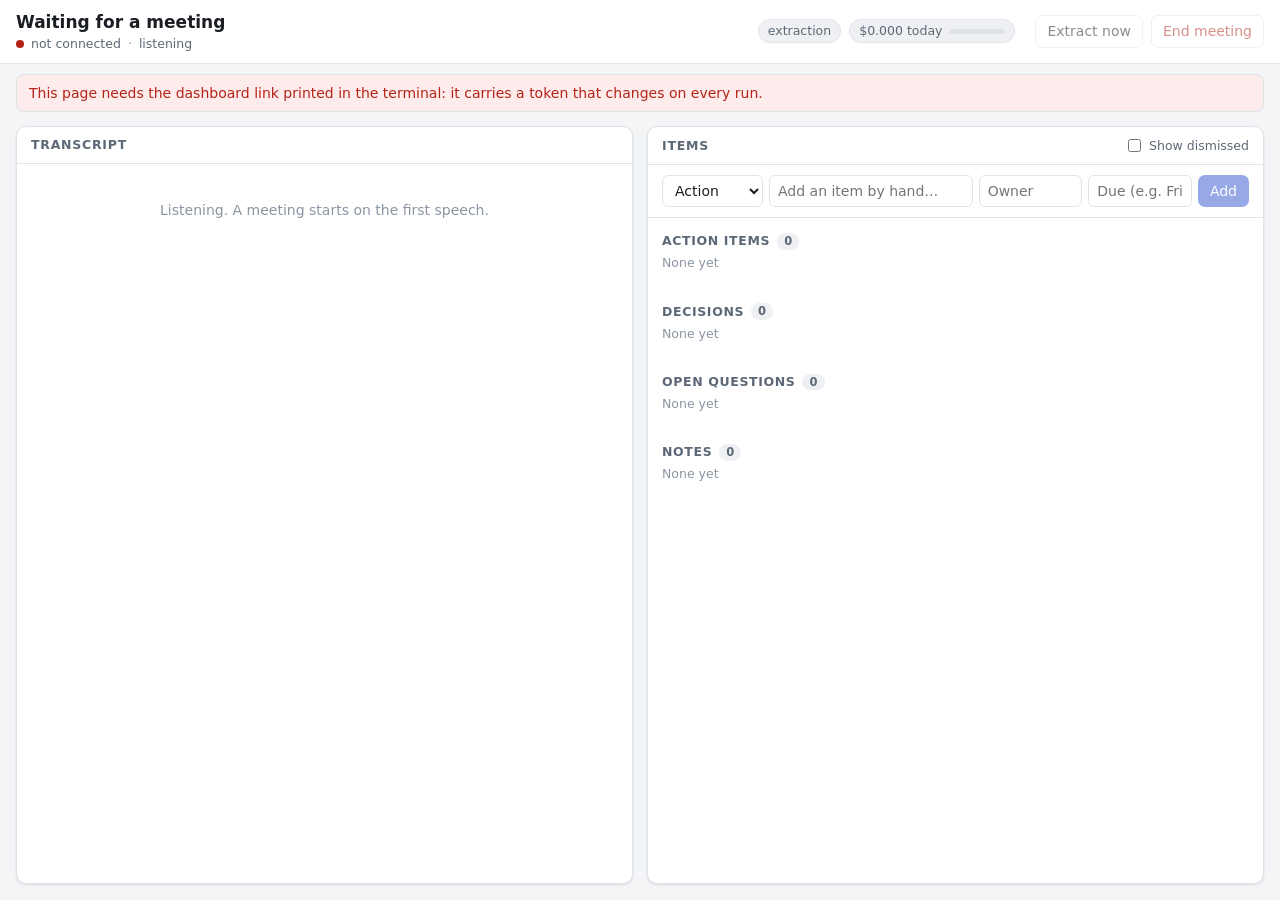
<file: src/voicestream/dashboard/static/index.html>
<!doctype html>
<html lang="en">
<head>
<meta charset="utf-8">
<meta name="viewport" content="width=device-width, initial-scale=1">
<meta name="referrer" content="no-referrer">
<meta name="color-scheme" content="light dark">
<title>voicestream</title>
<link rel="icon" href="data:,">
<style>
:root {
  color-scheme: light dark;
  --bg: #f4f5f7;
  --panel: #ffffff;
  --sunken: #eef0f3;
  --border: #e0e3e8;
  --text: #1a1d23;
  --muted: #5d6877;
  --faint: #8b95a3;
  --accent: #3253d1;
  --on-accent: #ffffff;
  --me: #2c58cf;
  --me-bg: #eef3ff;
  --others: #9c5409;
  --others-bg: #fdf5ea;
  --ok: #1d7a43;
  --ok-bg: #e4f4ea;
  --warn: #965800;
  --warn-bg: #fcf0d9;
  --err: #b42318;
  --err-bg: #fdeceb;
  --info: #2c58cf;
  --info-bg: #e9efff;
  --violet: #6a3dcc;
  --violet-bg: #f0eaff;
  --shadow: 0 1px 2px rgb(16 24 40 / 6%), 0 1px 3px rgb(16 24 40 / 7%);
  --radius: 10px;
  --sans: system-ui, -apple-system, "Segoe UI", Roboto, "Helvetica Neue", sans-serif;
  --mono: ui-monospace, SFMono-Regular, Menlo, Consolas, monospace;
}
@media (prefers-color-scheme: dark) {
  :root {
    --bg: #0e1014;
    --panel: #161920;
    --sunken: #1e222a;
    --border: #2a2f39;
    --text: #e5e7eb;
    --muted: #a1a9b6;
    --faint: #6e7784;
    --accent: #7d97ff;
    --on-accent: #0e1014;
    --me: #92b1ff;
    --me-bg: #18213a;
    --others: #f1b86f;
    --others-bg: #2a2115;
    --ok: #63d091;
    --ok-bg: #15281d;
    --warn: #f1b86f;
    --warn-bg: #2a2115;
    --err: #ff8d84;
    --err-bg: #331a19;
    --info: #92b1ff;
    --info-bg: #18213a;
    --violet: #b8a0ff;
    --violet-bg: #231c38;
    --shadow: 0 1px 2px rgb(0 0 0 / 45%);
  }
}

* { box-sizing: border-box; }
[hidden] { display: none !important; }
html, body { margin: 0; }
body {
  background: var(--bg);
  color: var(--text);
  font: 14px/1.45 var(--sans);
  min-height: 100vh;
  display: flex;
  flex-direction: column;
}
button, input, select, textarea { font: inherit; color: inherit; }
:focus-visible { outline: 2px solid var(--accent); outline-offset: 1px; }
button {
  cursor: pointer;
  border: 1px solid var(--border);
  background: var(--panel);
  border-radius: 7px;
  padding: 5px 11px;
  white-space: nowrap;
}
button:hover:not(:disabled) { background: var(--sunken); }
button:disabled { opacity: .5; cursor: default; }
button.primary { background: var(--accent); color: var(--on-accent); border-color: transparent; }
button.primary:hover:not(:disabled) { background: var(--accent); filter: brightness(1.08); }
button.danger { color: var(--err); }
button.small { padding: 2px 9px; font-size: 12.5px; }
button.link {
  border: 0; background: none; padding: 0; color: var(--accent);
  text-decoration: underline; text-underline-offset: 2px; font-size: 12.5px;
  white-space: normal; text-align: left; overflow-wrap: anywhere;
}
button.link:hover:not(:disabled) { background: none; }
input, select, textarea {
  border: 1px solid var(--border);
  border-radius: 6px;
  padding: 5px 8px;
  background: var(--panel);
  min-width: 0;
}
textarea { width: 100%; min-height: 88px; resize: vertical; line-height: 1.4; }

/* ---------------------------------------------------------------- header */
.top {
  position: sticky; top: 0; z-index: 5;
  display: flex; flex-wrap: wrap; align-items: center; gap: 10px 20px;
  padding: 10px 16px;
  background: var(--panel);
  border-bottom: 1px solid var(--border);
}
.heading { flex: 1 1 240px; min-width: 0; }
.heading h1 { font-size: 17px; margin: 0; white-space: nowrap; overflow: hidden; text-overflow: ellipsis; }
.sub { display: flex; flex-wrap: wrap; align-items: center; gap: 4px 7px; color: var(--muted); font-size: 12.5px; }
.sub .sep { color: var(--faint); }
.mono { font-family: var(--mono); font-size: 12px; }
.conn { width: 8px; height: 8px; border-radius: 50%; background: var(--faint); }
.conn.live { background: var(--ok); }
.conn.retry { background: var(--warn); }
.conn.dead { background: var(--err); }
.meters { display: flex; flex-wrap: wrap; gap: 6px 14px; }
.meter { display: flex; align-items: center; gap: 6px; font-size: 12px; color: var(--muted); }
.meter .dot { width: 9px; height: 9px; border-radius: 50%; border: 1.5px solid var(--faint); flex: none; }
.meter.speech .dot { background: var(--ok); border-color: var(--ok); }
.meter .bar { width: 76px; height: 6px; border-radius: 3px; background: var(--sunken); overflow: hidden; }
.meter .fill { display: block; height: 100%; width: 0; background: var(--faint); transition: width .12s linear; }
.meter.speech .fill { background: var(--ok); }
.stats { display: flex; flex-wrap: wrap; align-items: center; gap: 8px; font-size: 12.5px; }
.pill {
  border: 1px solid var(--border); border-radius: 999px; padding: 2px 9px;
  background: var(--sunken); color: var(--muted); white-space: nowrap;
}
.cost { display: flex; align-items: center; gap: 7px; }
.cost .track { width: 56px; height: 5px; border-radius: 3px; background: var(--border); overflow: hidden; }
.cost .track span { display: block; height: 100%; width: 0; background: var(--ok); }
.cost.warn { color: var(--warn); }
.cost.warn .track span { background: var(--warn); }
.cost.over { color: var(--err); }
.cost.over .track span { background: var(--err); }
.actions { display: flex; flex-wrap: wrap; gap: 8px; }

.banner {
  margin: 10px 16px 0; padding: 8px 12px; border-radius: 8px;
  background: var(--info-bg); border: 1px solid var(--border);
}
.banner.error { background: var(--err-bg); color: var(--err); }

/* ------------------------------------------------------------------ panes */
main {
  flex: 1; min-height: 0;
  display: grid; grid-template-columns: minmax(0, 1fr) minmax(0, 1fr); gap: 14px;
  padding: 14px 16px 16px;
}
.pane {
  position: relative;
  display: flex; flex-direction: column; min-height: 0;
  background: var(--panel); border: 1px solid var(--border); border-radius: var(--radius); box-shadow: var(--shadow);
}
.pane-head {
  display: flex; align-items: center; justify-content: space-between; gap: 8px;
  padding: 9px 14px; border-bottom: 1px solid var(--border);
}
.pane-head h2 { margin: 0; font-size: 12.5px; letter-spacing: .06em; text-transform: uppercase; color: var(--muted); }
.pane-head label { font-size: 12.5px; color: var(--muted); display: flex; gap: 5px; align-items: center; }
.scroll { flex: 1; min-height: 0; overflow-y: auto; }
.empty { color: var(--faint); text-align: center; padding: 28px 16px; margin: 0; }
@media (min-width: 900px) {
  body { height: 100vh; }
}
@media (max-width: 899px) {
  .top { position: static; }
  main { grid-template-columns: 1fr; }
  #transcript { max-height: 60vh; }
}

/* ------------------------------------------------------------- transcript */
#transcript { padding: 8px 10px 14px; }
.seg { display: flex; gap: 10px; padding: 5px 10px; margin: 2px 0; border-left: 3px solid transparent; border-radius: 0 7px 7px 0; }
.seg .ts { flex: none; width: 46px; padding-top: 1px; color: var(--faint); font: 11.5px/1.7 var(--mono); }
.seg .body { min-width: 0; overflow-wrap: anywhere; }
.seg .spk { font-weight: 600; margin-right: 6px; }
.seg.me { background: var(--me-bg); border-left-color: var(--me); }
.seg.me .spk { color: var(--me); }
.seg.others { border-left-color: var(--others); }
.seg.others .spk { color: var(--others); }
.seg.screen { color: var(--muted); font-size: 13px; border-left-color: var(--violet); }
.seg.screen .spk { color: var(--violet); }
.seg.partial { background: none; }
.seg.partial .txt { font-style: italic; color: var(--muted); }
.jump {
  position: absolute; left: 50%; bottom: 14px; transform: translateX(-50%);
  box-shadow: 0 4px 14px rgb(0 0 0 / 18%);
}

/* ------------------------------------------------------------------ items */
form.add { display: flex; flex-wrap: wrap; gap: 6px; padding: 10px 14px; border-bottom: 1px solid var(--border); }
form.add .grow { flex: 1 1 200px; }
form.add .narrow { flex: 1 1 100px; }
.group { padding: 2px 14px 10px; }
.group h3 {
  display: flex; align-items: center; gap: 7px; margin: 12px 0 4px;
  font-size: 12.5px; letter-spacing: .05em; text-transform: uppercase; color: var(--muted);
}
.count { background: var(--sunken); border-radius: 999px; padding: 0 7px; font-size: 11.5px; letter-spacing: 0; }
.none { color: var(--faint); font-size: 12.5px; margin: 4px 0 6px; }
.card { border: 1px solid var(--border); border-radius: 8px; padding: 9px 11px; margin: 7px 0; background: var(--panel); }
.card.dismissed { display: none; opacity: .6; }
.show-dismissed .card.dismissed { display: block; }
.card.dismissed .title { text-decoration: line-through; }
.card-top { display: flex; align-items: baseline; gap: 8px; }
.card .id { flex: none; color: var(--faint); font: 11.5px var(--mono); }
.card .title { flex: 1; min-width: 0; font-weight: 600; overflow-wrap: anywhere; }
.conf { flex: none; color: var(--faint); font-size: 11px; }
.conf.low { color: var(--warn); }
.meta { display: flex; flex-wrap: wrap; gap: 3px 10px; margin-top: 3px; color: var(--muted); font-size: 12.5px; }
.meta .prio-high { color: var(--err); }
.badges { display: flex; flex-wrap: wrap; gap: 5px; margin-top: 6px; }
.badge {
  font-size: 11.5px; border-radius: 999px; padding: 1px 8px;
  background: var(--ok-bg); color: var(--ok); text-decoration: none;
}
a.badge:hover { text-decoration: underline; }
details.evidence { margin-top: 6px; font-size: 13px; }
details.evidence summary { cursor: pointer; color: var(--muted); font-size: 12px; width: max-content; }
details.evidence p { margin: 6px 0 0; white-space: pre-wrap; overflow-wrap: anywhere; }
blockquote {
  margin: 6px 0 0; padding: 3px 10px; border-left: 3px solid var(--border);
  color: var(--muted); font-style: italic; overflow-wrap: anywhere;
}
.card-actions { display: flex; flex-wrap: wrap; gap: 6px; margin-top: 8px; }
.agent { margin-top: 8px; padding-top: 8px; border-top: 1px dashed var(--border); }
.agent-head { display: flex; flex-wrap: wrap; align-items: center; gap: 4px 8px; font-size: 12.5px; }
.hint { color: var(--muted); font-size: 12.5px; margin: 4px 0 0; }
.chip { font-size: 11.5px; font-weight: 600; border-radius: 999px; padding: 1px 8px; }
.chip.suggested { background: var(--violet-bg); color: var(--violet); }
.chip.queued { background: var(--warn-bg); color: var(--warn); }
.chip.running { background: var(--info-bg); color: var(--info); animation: pulse 1.4s ease-in-out infinite; }
.chip.done { background: var(--ok-bg); color: var(--ok); }
.chip.failed { background: var(--err-bg); color: var(--err); }
.chip.rejected { background: var(--sunken); color: var(--faint); }
@keyframes pulse { 50% { opacity: .5; } }
@media (prefers-reduced-motion: reduce) { .chip.running { animation: none; } .meter .fill { transition: none; } }
.summary {
  margin-top: 6px; padding: 7px 9px; border-radius: 6px; background: var(--sunken);
  font-size: 13px; white-space: pre-wrap; overflow-wrap: anywhere; max-height: 240px; overflow-y: auto;
}
.error-text { color: var(--err); font-size: 12.5px; margin: 6px 0 0; overflow-wrap: anywhere; }
.files { display: flex; flex-direction: column; align-items: flex-start; gap: 3px; margin-top: 6px; }
form.edit, form.prompt { display: flex; flex-direction: column; gap: 6px; }
form.edit .row { display: flex; flex-wrap: wrap; gap: 6px; }
form.edit .row input { flex: 1 1 120px; }

/* ------------------------------------------------------- toasts, viewer */
#toasts {
  position: fixed; right: 16px; bottom: 16px; z-index: 20;
  display: flex; flex-direction: column; gap: 8px;
  width: min(400px, calc(100vw - 32px));
}
.toast {
  background: var(--panel); border: 1px solid var(--border); border-left: 4px solid var(--info);
  border-radius: 8px; padding: 9px 12px; font-size: 13px; cursor: pointer;
  box-shadow: 0 6px 20px rgb(0 0 0 / 16%); overflow-wrap: anywhere;
}
.toast strong { display: block; margin-bottom: 2px; }
.toast a { color: var(--accent); margin-left: 6px; }
.toast.ok { border-left-color: var(--ok); }
.toast.warn { border-left-color: var(--warn); }
.toast.error { border-left-color: var(--err); }
dialog {
  width: min(900px, calc(100vw - 32px)); max-height: calc(100vh - 48px); padding: 0;
  color: var(--text); background: var(--panel); border: 1px solid var(--border); border-radius: var(--radius);
}
dialog::backdrop { background: rgb(0 0 0 / 45%); }
.viewer-head {
  display: flex; align-items: center; justify-content: space-between; gap: 10px;
  padding: 9px 14px; border-bottom: 1px solid var(--border);
}
.viewer-head span { font: 12px var(--mono); color: var(--muted); overflow-wrap: anywhere; }
dialog pre {
  margin: 0; padding: 14px; max-height: calc(100vh - 120px); overflow: auto;
  font: 13px/1.5 var(--mono); white-space: pre-wrap; overflow-wrap: anywhere;
}
</style>
</head>
<body>
<header class="top">
  <div class="heading">
    <h1 id="title">voicestream</h1>
    <div class="sub">
      <span class="conn" id="conn"></span><span id="conn-text">connecting…</span>
      <span class="sep">·</span><span id="phase"></span>
      <span class="mono" id="elapsed"></span>
    </div>
  </div>
  <div class="meters" id="meters" aria-label="Input levels"></div>
  <div class="stats">
    <span class="pill" id="mode">extraction</span>
    <span class="pill cost" id="cost"><span id="cost-text">$0.000 today</span><span class="track"><span id="cost-fill"></span></span></span>
  </div>
  <div class="actions">
    <button type="button" id="notes" hidden>View notes</button>
    <button type="button" id="extract" disabled title="Look for new items in the transcript now">Extract now</button>
    <button type="button" id="end" class="danger" disabled>End meeting</button>
  </div>
</header>
<div class="banner" id="banner" role="status" hidden></div>

<main>
  <section class="pane" aria-labelledby="transcript-heading">
    <div class="pane-head"><h2 id="transcript-heading">Transcript</h2></div>
    <div class="scroll" id="transcript" role="log">
      <p class="empty" id="transcript-empty">Listening. A meeting starts on the first speech.</p>
      <div id="lines"></div>
      <div id="partials" aria-hidden="true"></div>
    </div>
    <button type="button" class="jump small" id="jump" hidden>Jump to live</button>
  </section>

  <section class="pane" aria-labelledby="items-heading">
    <div class="pane-head">
      <h2 id="items-heading">Items</h2>
      <label><input type="checkbox" id="show-dismissed" autocomplete="off"> Show dismissed</label>
    </div>
    <div class="scroll">
      <form class="add" id="add-form" autocomplete="off">
        <select id="add-kind" aria-label="Kind">
          <option value="action">Action</option>
          <option value="decision">Decision</option>
          <option value="question">Question</option>
          <option value="note">Note</option>
        </select>
        <input class="grow" id="add-title" placeholder="Add an item by hand…" aria-label="Title" required maxlength="200">
        <input class="narrow" id="add-owner" placeholder="Owner" aria-label="Owner" maxlength="80">
        <input class="narrow" id="add-due" placeholder="Due (e.g. Friday)" aria-label="Due" maxlength="80">
        <button type="submit" id="add-submit" class="primary" disabled>Add</button>
      </form>
      <div id="groups"></div>
    </div>
  </section>
</main>

<div id="toasts" aria-live="polite"></div>
<dialog id="viewer" aria-labelledby="viewer-name">
  <div class="viewer-head"><span id="viewer-name"></span><button type="button" class="small" id="viewer-close">Close</button></div>
  <pre id="viewer-body"></pre>
</dialog>

<script>
'use strict';
// Everything shown here (transcripts, item titles, agent output) is untrusted text, so the
// page builds DOM nodes and assigns textContent only; no HTML strings are ever parsed.

const KINDS = { action: 'Action items', decision: 'Decisions', question: 'Open questions', note: 'Notes' };
const EVENT_TYPES = [
  'state', 'assistant.started', 'assistant.stopped', 'meeting.started', 'meeting.updated', 'meeting.ending',
  'meeting.ended', 'meeting.notes_updated', 'segment', 'transcript.partial', 'level', 'extraction', 'item.added',
  'item.updated', 'agent.updated', 'item.pushed', 'sink.error', 'notes.pushed', 'cost', 'screen', 'source.error',
  'agent.budget', 'agent.held',
];
const MODES = { claude: 'Claude', llm: 'Claude', heuristic: 'offline', 'heuristic-budget': 'offline (budget reached)' };
const PHASES = { idle: 'listening', live: 'in a meeting', ending: 'wrapping up…', ended: 'meeting ended' };
const RUN_LABELS = { suggested: 'Run agent', failed: 'Retry', rejected: 'Run anyway', done: 'Run again' };
const $ = (id) => document.getElementById(id);

const S = {
  token: takeToken(),
  meeting: null,          // {id, title, started_at, ended_at}
  phase: 'idle',
  notes: null,            // notes.md of the meeting on screen, once it has ended
  lastMeeting: null,
  sinks: [],
  stopped: false,
  follow: true,           // keep the transcript scrolled to the newest line
  items: new Map(),
  cards: new Map(),
  seen: new Set(),        // segment / screen-note ids already on screen
  partials: new Map(),    // source -> {speaker, text, at}
  meters: new Map(),      // source -> {el, fill, at}
  editing: new Set(),     // item ids with an open form: left alone while you type
  expanded: new Set(),    // item ids with their evidence open
};

// The CLI prints the URL with ?token=…; keep it for this tab and drop it from the address
// bar so it doesn't show up in screen shares or browser history.
function takeToken() {
  const url = new URL(location.href);
  let token = url.searchParams.get('token') || '';
  try {
    if (token) {
      sessionStorage.setItem('voicestream-token', token);
      url.searchParams.delete('token');
      history.replaceState(null, '', url.pathname + url.search + url.hash);
    } else {
      token = sessionStorage.getItem('voicestream-token') || '';
    }
  } catch (_) { /* storage blocked: the token simply stays in the URL */ }
  return token;
}

function h(tag, attrs, ...children) {
  const el = document.createElement(tag);
  for (const [key, value] of Object.entries(attrs || {})) {
    if (value == null || value === false) continue;
    if (key === 'class') el.className = value;
    else if (key.startsWith('on')) el.addEventListener(key.slice(2), value);
    else el.setAttribute(key, value === true ? '' : String(value));
  }
  for (const child of children.flat(Infinity)) {
    if (child != null && child !== false && child !== '') el.append(child instanceof Node ? child : String(child));
  }
  return el;
}

// ------------------------------------------------------------------ formatting

function fmtTs(seconds) {
  const s = Math.max(0, Math.floor(seconds || 0));
  const pad = (n) => String(n).padStart(2, '0');
  const hh = Math.floor(s / 3600), mm = Math.floor((s % 3600) / 60), ss = s % 60;
  return hh ? `${hh}:${pad(mm)}:${pad(ss)}` : `${pad(mm)}:${pad(ss)}`;
}
function fmtClock(iso) {
  const d = new Date(iso);
  return isNaN(d) ? '' : d.toLocaleTimeString([], { hour: '2-digit', minute: '2-digit', second: '2-digit' });
}
function fmtDue(item) {
  if (item.due_date) {
    const d = new Date(item.due_date + 'T12:00:00');
    if (!isNaN(d)) return d.toLocaleDateString([], { weekday: 'short', month: 'short', day: 'numeric' });
  }
  return item.due_text || '';
}
const money = (x) => '$' + (x || 0).toFixed((x || 0) < 1 ? 3 : 2);
function safeUrl(ref) {
  try {
    const url = new URL(ref);
    return url.protocol === 'https:' || url.protocol === 'http:' ? url.href : null;
  } catch (_) { return null; }
}
const basename = (p) => String(p).split(/[\\/]/).pop();
function joinPath(dir, name) {
  const sep = dir.includes('\\') && !dir.includes('/') ? '\\' : '/';
  return dir.replace(/[\\/]+$/, '') + sep + name;
}
function relPath(file, workspace) {
  return workspace && file.startsWith(workspace) ? file.slice(workspace.length).replace(/^[\\/]+/, '') : basename(file);
}

// ------------------------------------------------------------------------- api

class ApiError extends Error {
  constructor(status, message) { super(message); this.status = status; }
}

async function api(method, path, body) {
  const init = { method, cache: 'no-store', headers: { 'X-Voicestream-Token': S.token } };
  if (body !== undefined) {
    init.headers['Content-Type'] = 'application/json';
    init.body = JSON.stringify(body);
  }
  let res;
  try { res = await fetch(path, init); } catch (_) { throw new ApiError(0, 'voicestream is not reachable'); }
  const data = await res.json().catch(() => null);
  if (!res.ok) {
    if (res.status === 401) authFailed();
    throw new ApiError(res.status, (data && data.error) || res.statusText);
  }
  return data;
}

function itemPath(item, action) {
  const query = S.meeting ? '?meeting_id=' + encodeURIComponent(S.meeting.id) : '';
  return '/api/items/' + encodeURIComponent(item.id) + (action ? '/' + action : '') + query;
}

// Runs a request for a button (disabled meanwhile); failures become toasts.
async function act(button, fn) {
  if (button) button.disabled = true;
  try { return await fn(); }
  catch (err) { toast(err.message, 'error'); }
  finally { if (button) button.disabled = false; }
}

function toast(text, kind = 'info', title = '', href = null) {
  const url = href && safeUrl(href);
  const el = h('div', { class: 'toast ' + kind, role: kind === 'error' ? 'alert' : 'status' },
    title && h('strong', {}, title), text,
    url && h('a', { href: url, target: '_blank', rel: 'noopener noreferrer' }, 'Open'));
  el.addEventListener('click', () => el.remove());
  const box = $('toasts');
  box.append(el);
  while (box.children.length > 5) box.firstChild.remove();
  setTimeout(() => el.remove(), kind === 'error' ? 12000 : 6000);
}

function banner(text, kind = '') {
  $('banner').className = 'banner ' + kind;
  $('banner').textContent = text;
  $('banner').hidden = !text;
}

async function viewFile(path) {
  try {
    const res = await fetch('/api/file?path=' + encodeURIComponent(path), {
      headers: { 'X-Voicestream-Token': S.token }, cache: 'no-store',
    });
    if (!res.ok) {
      const data = await res.json().catch(() => null);
      throw new Error((data && data.error) || res.statusText);
    }
    $('viewer-body').textContent = await res.text();
    $('viewer-name').textContent = path;
    $('viewer').showModal();
    $('viewer-body').scrollTop = 0;
  } catch (err) {
    toast(err.message, 'error', 'Cannot open ' + basename(path));
  }
}

// ------------------------------------------------------------------ connection

let source = null, retryMs = 1000, retryTimer = null;

function setConn(cls, text) {
  $('conn').className = 'conn ' + cls;
  $('conn-text').textContent = text;
}

function connect() {
  clearTimeout(retryTimer);
  if (source) source.close();
  const es = source = new EventSource('/api/events?token=' + encodeURIComponent(S.token));
  const onMessage = (e) => {
    let ev;
    try { ev = JSON.parse(e.data); } catch (_) { return; }
    try { handle(ev); } catch (err) { console.error('voicestream: cannot handle', ev.type, err); }
  };
  for (const type of EVENT_TYPES) es.addEventListener(type, onMessage);
  es.onerror = () => {
    if (S.stopped) return es.close();
    setConn('retry', 'reconnecting…');
    if (es.readyState !== EventSource.CLOSED) return;  // the browser retries by itself
    // it gave up (server gone, or an HTTP error): check the token, then retry with backoff
    clearTimeout(retryTimer);
    retryTimer = setTimeout(async () => {
      try { await api('GET', '/api/state'); } catch (err) { if (err.status === 401) return; }
      retryMs = Math.min(retryMs * 2, 15000);
      connect();
    }, retryMs);
  };
}

function authFailed() {
  clearTimeout(retryTimer);
  if (source) source.close();
  setConn('dead', 'not connected');
  banner('This page needs the dashboard link printed in the terminal: it carries a token that changes on every run.', 'error');
}

// ---------------------------------------------------------------------- events

function handle(ev) {
  const d = ev.data || {};
  const otherMeeting = d.meeting_id !== undefined && (!S.meeting || d.meeting_id !== S.meeting.id);
  if (otherMeeting && ev.type !== 'meeting.started') return;  // e.g. late agent results of an older meeting
  switch (ev.type) {
    case 'state':
      retryMs = 1000;
      setConn('live', 'live');
      return applyState(d);
    case 'assistant.started':
      setMode(d.extraction);
      setMeters(d.sources || []);
      return;
    case 'assistant.stopped':
      S.stopped = true;
      if (source) source.close();
      setCost(d.cost);
      setConn('dead', 'stopped');
      renderHeader();
      return banner('voicestream has stopped listening. Start it again from the terminal.');
    case 'meeting.started':
      if (S.meeting && S.meeting.id === d.meeting_id) return;
      return startMeeting({ id: d.meeting_id, title: d.title, started_at: ev.ts });
    case 'meeting.updated':
      if (d.title) S.meeting.title = d.title;
      return renderHeader();
    case 'meeting.ending':
      S.phase = 'ending';
      return renderHeader();
    case 'meeting.ended':
      S.phase = 'ended';
      S.notes = d.notes || null;
      S.meeting.ended_at = ev.ts;
      if (d.title) S.meeting.title = d.title;
      renderHeader();
      return toast(`${d.items || 0} items. The notes are written.`, 'ok', 'Meeting ended');
    case 'meeting.notes_updated':
      S.notes = d.notes || S.notes;
      renderHeader();
      return toast('The notes now include the late agent results.', 'ok', 'Notes updated');
    case 'segment':
      return addSegment(d.segment);
    case 'screen':
      return addScreen(d.note);
    case 'transcript.partial':
      if (d.text) S.partials.set(d.source, { speaker: d.speaker, text: d.text, at: Date.now() });
      else S.partials.delete(d.source);
      return renderPartials();
    case 'level':
      return setLevel(d);
    case 'extraction':
      return setMode(d.mode, d);
    case 'item.added':
    case 'item.updated':
    case 'agent.updated':
      return upsertItem(d.item);
    case 'item.pushed': {
      const item = S.items.get(d.item_id);
      if (!item) return;
      item.pushed = { ...item.pushed, [d.sink]: d.ref || '' };
      return renderItem(item);
    }
    case 'notes.pushed':
      return toast(d.sink, 'ok', 'Notes pushed', d.ref);
    case 'sink.error':
      return toast(d.error || 'unknown error', 'error', `${d.sink}${d.item_id ? ' (' + d.item_id + ')' : ''}: push failed`);
    case 'source.error':
      return toast(d.error || 'unknown error', 'error', `${d.source}: capture problem`);
    case 'agent.budget':
      return toast(`${d.item_id} was not started automatically. Run it yourself if it's worth it.`, 'warn', 'Daily agent budget reached');
    case 'agent.held':
      return toast(`${d.item_id} waits for your OK: system audio is silent, so this "Hey Claude" may have come from the call.`, 'warn', 'Command not started');
    case 'cost':
      return setCost(d);
  }
}

function applyState(st) {
  S.sinks = st.sinks || [];
  S.lastMeeting = st.last_meeting || null;
  setMode(st.extraction);
  setMeters(st.sources || []);
  setCost(st.cost);
  // between meetings a fresh page shows the last one (ended) so it can still be reviewed, edited and pushed
  const prev = !st.meeting && !S.meeting ? st.previous : null;
  const m = st.meeting || prev;
  if (m) {
    if (!S.meeting || S.meeting.id !== m.id) startMeeting(m);
    else if (S.phase !== 'ending') S.phase = 'live';
    if (prev) {
      S.phase = 'ended';
      if (S.lastMeeting && S.lastMeeting.id === prev.id) S.notes = joinPath(S.lastMeeting.dir, 'notes.md');
    }
    S.meeting.title = m.title || S.meeting.title;
    const timeline = [
      ...(m.segments || []).map((s) => [s.t_start, () => addSegment(s)]),
      ...(m.screen_notes || []).map((n) => [n.t, () => addScreen(n)]),
    ].sort((a, b) => a[0] - b[0]);
    for (const [, add] of timeline) add();
    for (const item of Object.values(m.items || {})) upsertItem(item);
  } else if (S.meeting && S.phase !== 'ended') {
    // it ended while we were disconnected: keep it on screen
    S.phase = 'ended';
    if (S.lastMeeting && S.lastMeeting.id === S.meeting.id) S.notes = joinPath(S.lastMeeting.dir, 'notes.md');
  }
  for (const item of S.items.values()) renderItem(item);  // sinks may have changed
  renderHeader();
}

function startMeeting(m) {
  S.meeting = { id: m.id, title: m.title || null, started_at: m.started_at, ended_at: m.ended_at || null };
  S.phase = 'live';
  S.notes = null;
  for (const set of [S.items, S.cards, S.seen, S.partials, S.editing, S.expanded]) set.clear();
  $('lines').replaceChildren();
  $('partials').replaceChildren();
  for (const group of Object.values(GROUPS)) group.cards.replaceChildren();
  S.follow = true;
  $('jump').hidden = true;
  renderCounts();
  renderHeader();
}

// ------------------------------------------------------------------ transcript

function line(cls, ts, title, speaker, text) {
  return h('div', { class: 'seg ' + cls },
    h('span', { class: 'ts', title }, ts),
    h('div', { class: 'body' }, h('span', { class: 'spk' }, speaker), h('span', { class: 'txt' }, text)));
}

function append(el) {
  $('lines').append(el);
  $('transcript-empty').hidden = true;
  stick();
}

function stick() {
  if (S.follow) $('transcript').scrollTop = $('transcript').scrollHeight;
  else $('jump').hidden = false;
}

function addSegment(seg) {
  if (!seg || S.seen.has(seg.id)) return;
  S.seen.add(seg.id);
  const mine = seg.source === 'mic';
  if (S.partials.delete(seg.source)) renderPartials();
  append(line(mine ? 'me' : 'others', fmtTs(seg.t_start), fmtClock(seg.wall_time), seg.speaker || (mine ? 'Me' : 'Others'), seg.text));
}

function addScreen(note) {
  if (!note || S.seen.has(note.id)) return;
  S.seen.add(note.id);
  append(line('screen', fmtTs(note.t), fmtClock(note.wall_time), 'Screen', note.description));
}

function renderPartials() {
  $('partials').replaceChildren(...[...S.partials].map(([src, p]) =>
    line('partial ' + (src === 'mic' ? 'me' : 'others'), '', '', p.speaker || src, p.text + '…')));
  stick();
}

$('transcript').addEventListener('scroll', () => {
  const t = $('transcript');
  S.follow = t.scrollHeight - t.scrollTop - t.clientHeight < 40;
  if (S.follow) $('jump').hidden = true;
});
$('jump').addEventListener('click', () => {
  S.follow = true;
  stick();
  $('jump').hidden = true;
});

// ---------------------------------------------------------------------- header

function setMeters(sources) {
  for (const desc of sources) meter(String(desc).split(':')[0].trim(), String(desc));
}

function meter(name, desc) {
  let m = S.meters.get(name);
  if (!m) {
    const fill = h('span', { class: 'fill' });
    const el = h('div', { class: 'meter', title: desc || name },
      h('span', { class: 'dot' }), h('span', {}, name), h('span', { class: 'bar' }, fill));
    $('meters').append(el);
    m = { el, fill, at: 0 };
    S.meters.set(name, m);
  } else if (desc) {
    m.el.title = desc;
  }
  return m;
}

function setLevel(d) {
  const m = meter(d.source);
  const db = typeof d.db === 'number' ? d.db : -90;  // -inf arrives as null
  m.fill.style.width = Math.round(Math.max(0, Math.min(1, (db + 60) / 60)) * 100) + '%';
  m.el.classList.toggle('speech', !!d.speech);
  m.at = Date.now();
}

function setMode(mode, extraction) {
  if (mode) $('mode').textContent = 'Extraction: ' + (MODES[mode] || mode);
  if (extraction) {
    const added = (extraction.added || []).length, updated = (extraction.updated || []).length;
    $('mode').title = `Last run ${fmtClock(new Date())} (${extraction.reason}): ${added} added, ${updated} updated`;
  }
}

function setCost(c) {
  if (!c || !c.today) return;
  const t = c.today, run = c.session || {};
  const spent = (t.stt_usd || 0) + (t.llm_usd || 0), budget = c.daily_budget_usd || 0;  // agents have their own cap
  const frac = budget > 0 ? spent / budget : 0;
  $('cost-text').textContent = `${money(spent)} of ${money(budget)} today`;
  $('cost-fill').style.width = Math.min(100, frac * 100).toFixed(1) + '%';
  $('cost').classList.toggle('warn', frac >= 0.8 && frac < 1);
  $('cost').classList.toggle('over', frac >= 1);
  $('cost').title = [
    `Speech-to-text ${money(t.stt_usd)} (${(t.stt_minutes || 0).toFixed(1)} min)`,
    `Claude ${money(t.llm_usd)}`,
    `Agents ${money(t.agents_usd)} of ${money(c.agents_daily_budget_usd)}`,
    `This run ${money(run.total_usd)}`,
  ].join('\n');
}

function renderHeader() {
  const m = S.meeting;
  const title = m ? m.title || 'Untitled meeting' : 'Waiting for a meeting';
  $('title').textContent = title;
  document.title = (m ? title + ' · ' : '') + 'voicestream';
  $('phase').textContent = PHASES[S.phase];
  const live = S.phase === 'live' && !S.stopped;
  $('end').disabled = $('extract').disabled = $('add-submit').disabled = !live;
  const notes = S.phase === 'ended' ? S.notes : !m && S.lastMeeting ? joinPath(S.lastMeeting.dir, 'notes.md') : null;
  $('notes').hidden = !notes;
  $('notes').textContent = m ? 'View notes' : 'Last meeting notes';
  $('notes').dataset.path = notes || '';
  $('transcript-empty').textContent = m ? 'Nothing said yet.' : 'Listening. A meeting starts on the first speech.';
  tick();
}

function tick() {
  const m = S.meeting;
  $('elapsed').textContent = m && m.started_at
    ? fmtTs(((m.ended_at ? new Date(m.ended_at) : new Date()) - new Date(m.started_at)) / 1000)
    : '';
  const now = Date.now();
  for (const mt of S.meters.values()) {
    if (now - mt.at > 2500) { mt.fill.style.width = '0%'; mt.el.classList.remove('speech'); }
  }
  let stale = false;
  for (const [src, p] of S.partials) {
    if (now - p.at > 10000) { S.partials.delete(src); stale = true; }
  }
  if (stale) renderPartials();
}

// ----------------------------------------------------------------------- items

const GROUPS = {};
for (const [kind, label] of Object.entries(KINDS)) {
  const cards = h('div', {}), count = h('span', { class: 'count' }, '0'), none = h('p', { class: 'none' }, 'None yet');
  $('groups').append(h('section', { class: 'group' }, h('h3', {}, label, count), cards, none));
  GROUPS[kind] = { cards, count, none };
}

function renderCounts() {
  const all = $('show-dismissed').checked;
  for (const [kind, g] of Object.entries(GROUPS)) {
    const items = [...S.items.values()].filter((i) => i.kind === kind);
    const live = items.filter((i) => !i.dismissed).length;
    g.count.textContent = String(live);
    g.none.hidden = (all ? items.length : live) > 0;
  }
}

function upsertItem(item) {
  if (!item || !item.id) return;
  const old = S.items.get(item.id);
  if (old && (item.revision || 0) < (old.revision || 0)) return;  // an older snapshot
  S.items.set(item.id, item);
  renderItem(item);
}

function renderItem(item) {
  if (S.editing.has(item.id)) return;  // re-rendered when the form closes
  const card = buildCard(item);
  const old = S.cards.get(item.id);
  if (old && old.isConnected) old.replaceWith(card);
  else (GROUPS[item.kind] || GROUPS.note).cards.append(card);
  S.cards.set(item.id, card);
  renderCounts();
}

function closeForm(id) {
  S.editing.delete(id);
  const item = S.items.get(id);
  if (item) renderItem(item);
}

function buildCard(item) {
  const conf = Math.round((item.confidence ?? 0) * 100);
  return h('article', { class: 'card' + (item.dismissed ? ' dismissed' : '') },
    h('div', { class: 'card-top' },
      h('span', { class: 'id' }, item.id),
      h('span', { class: 'title' }, item.title),
      h('span', { class: 'conf' + (conf < 60 ? ' low' : ''), title: 'How sure the extractor is' }, conf + '%')),
    meta(item),
    badges(item),
    evidence(item),
    item.agent && agentBlock(item),
    actions(item));
}

function meta(item) {
  const due = fmtDue(item);
  const bits = [
    item.owner && h('span', {}, '@' + item.owner),
    due && h('span', { title: [item.due_text, item.due_date].filter(Boolean).join(' · ') }, 'due ' + due),
    item.priority && h('span', { class: 'prio-' + item.priority }, item.priority + ' priority'),
    item.status && item.status !== 'open' && h('span', {}, item.status),
    item.dismissed && h('span', {}, 'dismissed'),
  ].filter(Boolean);
  return bits.length ? h('div', { class: 'meta' }, bits) : null;
}

function badges(item) {
  const pushed = Object.entries(item.pushed || {});
  if (!pushed.length) return null;
  return h('div', { class: 'badges' }, pushed.map(([sink, ref]) => {
    const url = safeUrl(ref);
    return url
      ? h('a', { class: 'badge', title: ref, href: url, target: '_blank', rel: 'noopener noreferrer' }, '✓ ' + sink)
      : h('span', { class: 'badge', title: ref || sink }, '✓ ' + sink);
  }));
}

function evidence(item) {
  if (!item.evidence && !item.detail) return null;
  const box = h('details', { class: 'evidence' },
    h('summary', {}, item.evidence ? 'Evidence' : 'Details'),
    item.detail && h('p', {}, item.detail),
    item.evidence && h('blockquote', {}, '“' + item.evidence + '”'));
  box.open = S.expanded.has(item.id);
  box.addEventListener('toggle', () => (box.open ? S.expanded.add(item.id) : S.expanded.delete(item.id)));
  return box;
}

function agentBlock(item) {
  const a = item.agent, status = a.status;
  const box = h('div', { class: 'agent' },
    h('div', { class: 'agent-head' },
      h('span', { class: 'hint' }, 'Agent'),
      h('span', { class: 'chip ' + status }, status),
      a.explicit && h('span', { class: 'hint' }, 'you asked for this'),
      status === 'running' && a.started_at && h('span', { class: 'hint' }, 'since ' + fmtClock(a.started_at)),
      a.cost_usd > 0 && h('span', { class: 'hint' }, money(a.cost_usd))),
    status === 'suggested' && a.rationale && h('p', { class: 'hint' }, a.rationale),
    a.result_summary && h('div', { class: 'summary' }, a.result_summary),
    a.error && h('p', { class: 'error-text' }, a.error),
    (a.result_files || []).length > 0 && h('div', { class: 'files' }, a.result_files.map((f) =>
      h('button', { type: 'button', class: 'link', title: f, onclick: () => viewFile(f) }, relPath(f, a.workspace)))));
  const buttons = [
    RUN_LABELS[status] && h('button', {
      type: 'button', class: 'small' + (status === 'suggested' ? ' primary' : ''), onclick: () => openPrompt(item, box),
    }, RUN_LABELS[status] + '…'),
    (status === 'suggested' || status === 'failed') && h('button', {
      type: 'button', class: 'small', onclick: (e) => act(e.currentTarget, () => api('POST', itemPath(item, 'agent/reject'))),
    }, 'Reject'),
  ].filter(Boolean);
  if (buttons.length) box.append(h('div', { class: 'card-actions' }, buttons));
  return box;
}

function openPrompt(item, box) {
  S.editing.add(item.id);
  const brief = h('textarea', { 'aria-label': 'Brief for the agent' }, item.agent.prompt || '');
  const run = h('button', { type: 'submit', class: 'small primary' }, 'Run');
  const form = h('form', { class: 'prompt' },
    h('span', { class: 'hint' }, 'What the agent will be asked to do (edit it first if you like):'),
    brief,
    h('div', { class: 'card-actions' }, run, h('button', { type: 'button', class: 'small', onclick: () => closeForm(item.id) }, 'Cancel')));
  form.addEventListener('keydown', (e) => { if (e.key === 'Escape') closeForm(item.id); });
  form.addEventListener('submit', (e) => {
    e.preventDefault();
    const current = (S.items.get(item.id) || item).agent || {};
    const prompt = brief.value.trim();
    act(run, async () => {
      await api('POST', itemPath(item, 'agent/run'), prompt && prompt !== current.prompt ? { prompt } : {});
      closeForm(item.id);
    });
  });
  box.replaceChildren(form);
  brief.focus();
}

function actions(item) {
  const pushedTo = Object.keys(item.pushed || {});
  return h('div', { class: 'card-actions' },
    !item.dismissed && h('button', {
      type: 'button', class: 'small', disabled: !S.sinks.length,
      title: S.sinks.length ? 'Send to ' + S.sinks.join(', ') : 'No sinks are configured',
      onclick: (e) => push(item, e.currentTarget),
    }, pushedTo.length ? 'Push update' : 'Push'),
    h('button', {
      type: 'button', class: 'small',
      onclick: (e) => act(e.currentTarget, () => api('POST', itemPath(item, item.dismissed ? 'restore' : 'dismiss'))),
    }, item.dismissed ? 'Restore' : 'Dismiss'),
    !item.dismissed && h('button', { type: 'button', class: 'small', onclick: () => openEdit(item) }, 'Edit'));
}

function push(item, button) {
  act(button, async () => {
    const { results } = await api('POST', itemPath(item, 'push'));
    const entries = Object.entries(results || {});
    const ok = entries.filter(([, ref]) => ref !== 'error').map(([sink]) => sink);
    if (ok.length) toast(`${item.id} → ${ok.join(', ')}`, 'ok', 'Pushed');
    else if (!entries.length) toast(`None of your sinks takes ${item.kind} items.`, 'warn');
    // failures arrive as sink.error events, with the reason
  });
}

function openEdit(item) {
  const card = S.cards.get(item.id);
  if (!card) return;
  S.editing.add(item.id);
  const title = h('input', { value: item.title, 'aria-label': 'Title', required: true, maxlength: 200 });
  const owner = h('input', { value: item.owner || '', placeholder: 'Owner', 'aria-label': 'Owner', maxlength: 80 });
  const due = h('input', { value: item.due_text || item.due_date || '', placeholder: 'Due (e.g. Friday)', 'aria-label': 'Due', maxlength: 80 });
  const save = h('button', { type: 'submit', class: 'small primary' }, 'Save');
  const form = h('form', { class: 'edit' },
    title, h('div', { class: 'row' }, owner, due),
    h('div', { class: 'card-actions' }, save, h('button', { type: 'button', class: 'small', onclick: () => closeForm(item.id) }, 'Cancel')));
  form.addEventListener('keydown', (e) => { if (e.key === 'Escape') closeForm(item.id); });
  form.addEventListener('submit', (e) => {
    e.preventDefault();
    const cur = S.items.get(item.id) || item;
    const changes = {};
    if (title.value.trim() !== cur.title) changes.title = title.value.trim();
    if (owner.value.trim() !== (cur.owner || '')) changes.owner = owner.value.trim();
    if (due.value.trim() !== (cur.due_text || cur.due_date || '')) changes.due_text = due.value.trim();
    if (!Object.keys(changes).length) return closeForm(item.id);
    act(save, async () => {
      upsertItem(await api('PATCH', itemPath(item), changes));
      closeForm(item.id);
    });
  });
  card.replaceChildren(form);
  title.focus();
}

// -------------------------------------------------------------------- controls

$('add-form').addEventListener('submit', (e) => {
  e.preventDefault();
  const form = e.currentTarget;
  const body = { kind: $('add-kind').value, title: $('add-title').value.trim() };
  if (!body.title) return;
  const owner = $('add-owner').value.trim(), due = $('add-due').value.trim();
  if (owner) body.owner = owner;
  if (due) body.due_text = due;
  act($('add-submit'), async () => {
    upsertItem(await api('POST', '/api/items', body));
    form.reset();
    $('add-title').focus();
  }).then(renderHeader);
});

$('end').addEventListener('click', (e) => {
  if (!confirm('End this meeting now? voicestream writes the notes and pushes the items.')) return;
  act(e.currentTarget, async () => {
    await api('POST', '/api/meeting/end');
    // meeting.ending / meeting.ended may already have arrived on the event stream
    if (S.phase === 'live') S.phase = 'ending';
  }).then(renderHeader);
});

$('extract').addEventListener('click', (e) => {
  act(e.currentTarget, async () => {
    await api('POST', '/api/extract');
    toast('Extraction finished.', 'ok');
  }).then(renderHeader);
});

$('notes').addEventListener('click', () => viewFile($('notes').dataset.path));
$('viewer-close').addEventListener('click', () => $('viewer').close());
$('show-dismissed').addEventListener('change', (e) => {
  document.body.classList.toggle('show-dismissed', e.currentTarget.checked);
  renderCounts();
});

renderHeader();
setInterval(tick, 1000);
if (S.token) connect(); else authFailed();
</script>
</body>
</html>
</file>
